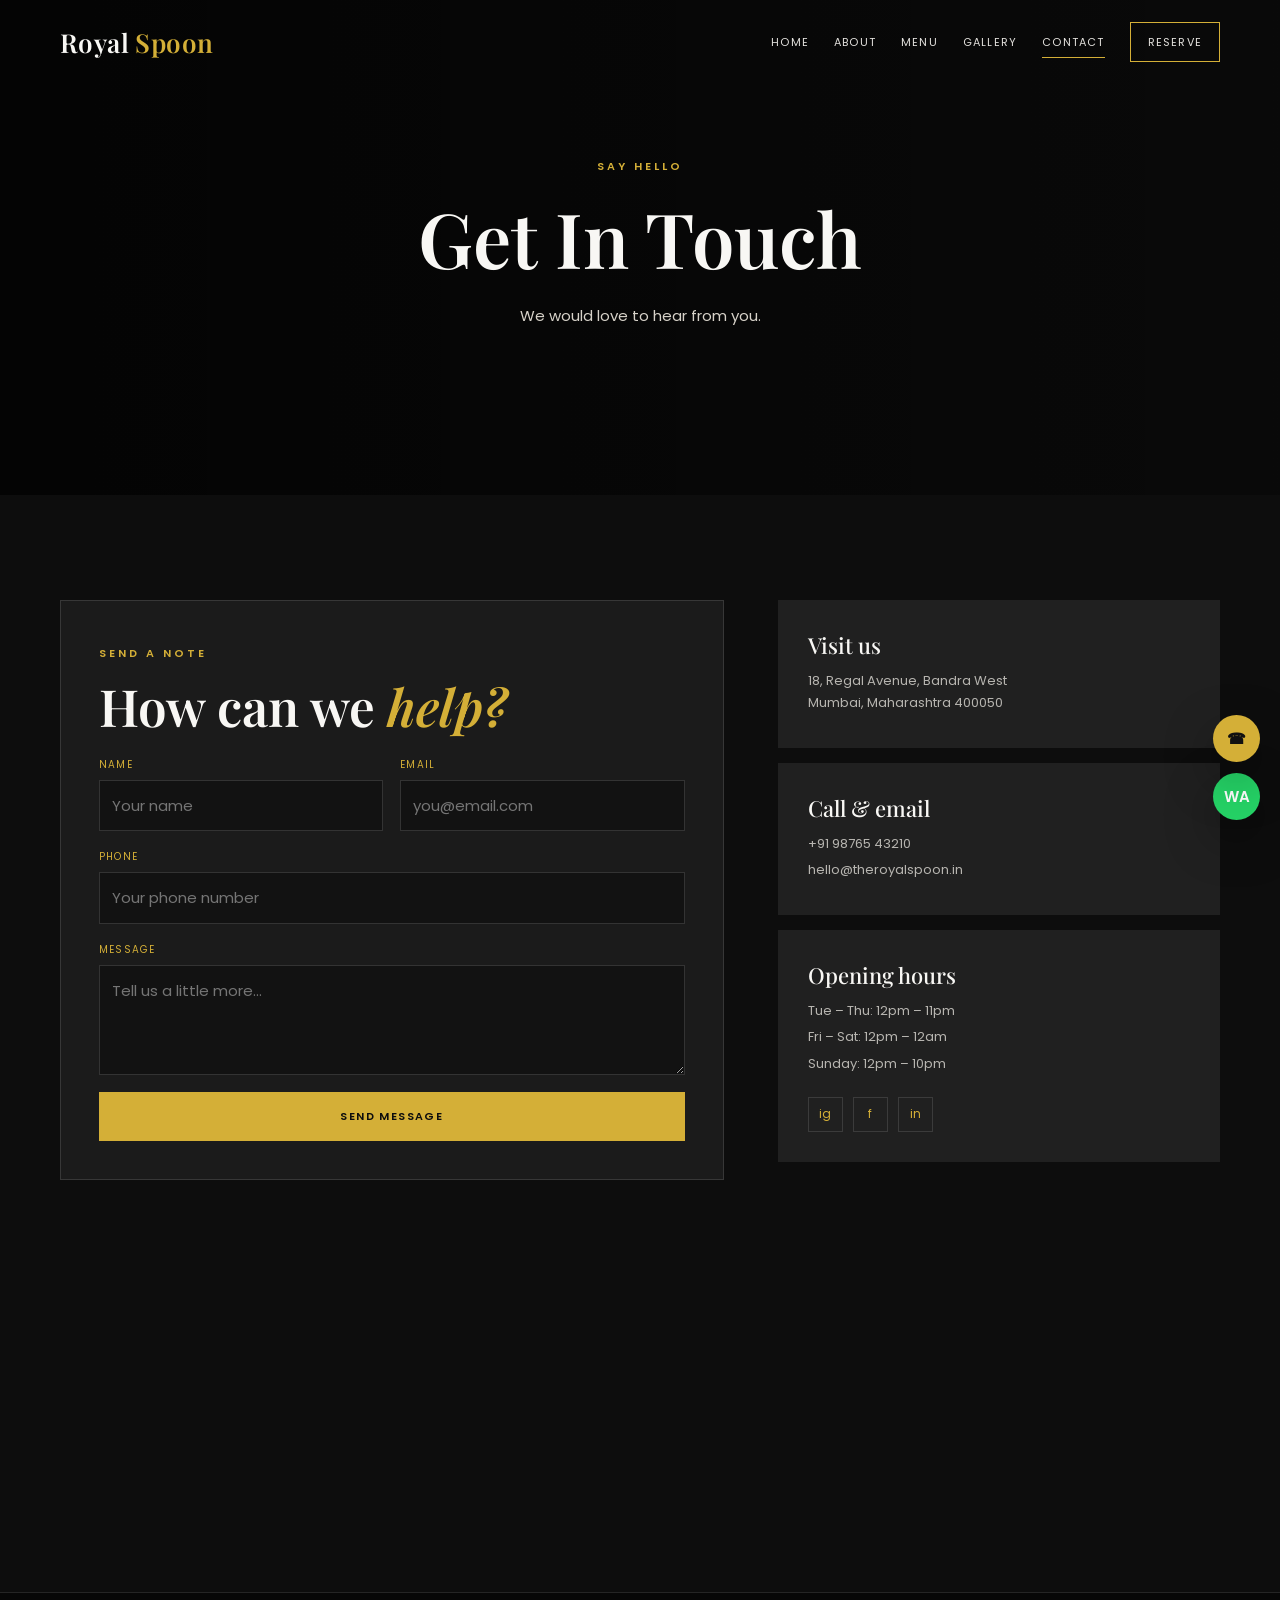
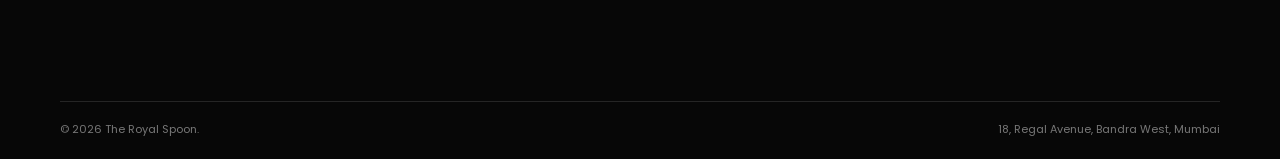
<file: golden_spoon/contact.html>
<!doctype html>
<html lang="en">

<head>
    <meta charset="utf-8">
    <meta name="viewport" content="width=device-width,initial-scale=1">
    <title>Contact | The Royal Spoon</title>
    <meta name="description" content="Contact The Royal Spoon, Mumbai.">
    <link rel="stylesheet" href="style.css">
</head>

<body>
    <div id="loader">
        <div class="loader-mark">The Royal Spoon</div>
    </div>
    <div id="progress"></div>
    <nav class="nav"><a class="brand" href="index.html">Royal <span>Spoon</span></a><button
            class="menu-toggle">☰</button>
        <div class="nav-links"><a href="index.html">Home</a><a href="about.html">About</a><a href="menu.html">Menu</a><a
                href="gallery.html">Gallery</a><a class="active" href="contact.html">Contact</a><a class="nav-cta"
                href="reservation.html">Reserve</a></div>
    </nav>
    <main>
        <header class="page-hero"
            style="--bg:url('https://images.unsplash.com/photo-1517248135467-4c7edcad34c4?auto=format&fit=crop&w=1800&q=85')">
            <div><span class="eyebrow">Say hello</span>
                <h1>Get In Touch</h1>
                <p>We would love to hear from you.</p>
            </div>
        </header>
        <section class="section">
            <div class="container contact-layout">
                <div class="form-panel reveal"><span class="eyebrow">Send a note</span>
                    <h2 class="title">How can we <i class="gold">help?</i></h2>
                    <form class="contact-form">
                        <div class="form-grid">
                            <div class="form-field"><label>Name</label><input required placeholder="Your name"></div>
                            <div class="form-field"><label>Email</label><input required type="email"
                                    placeholder="you@email.com"></div>
                            <div class="form-field full"><label>Phone</label><input type="tel"
                                    placeholder="Your phone number"></div>
                            <div class="form-field full"><label>Message</label><textarea required
                                    placeholder="Tell us a little more..."></textarea></div>
                            <div class="form-field full"><button class="btn" type="submit">Send Message</button></div>
                        </div>
                    </form>
                </div>
                <aside class="reveal">
                    <div class="info-card">
                        <h3>Visit us</h3>
                        <p>18, Regal Avenue, Bandra West<br>Mumbai, Maharashtra 400050</p>
                    </div>
                    <div class="info-card">
                        <h3>Call & email</h3>
                        <p>+91 98765 43210</p>
                        <p>hello@theroyalspoon.in</p>
                    </div>
                    <div class="info-card">
                        <h3>Opening hours</h3>
                        <p>Tue – Thu: 12pm – 11pm</p>
                        <p>Fri – Sat: 12pm – 12am</p>
                        <p>Sunday: 12pm – 10pm</p>
                        <div class="socials"><a href="#">ig</a><a href="#">f</a><a href="#">in</a></div>
                    </div>
                </aside>
            </div>
        </section><iframe class="map" title="The Royal Spoon location"
            src="https://www.google.com/maps?q=Bandra+West+Mumbai&output=embed" loading="lazy"></iframe>
    </main>
    <footer class="footer">
        <div class="container">
            <div class="copyright"><span>© 2026 The Royal Spoon.</span><span>18, Regal Avenue, Bandra West,
                    Mumbai</span></div>
        </div>
    </footer><a class="float whatsapp" href="https://wa.me/919876543210">WA</a><a class="float call"
        href="tel:+919876543210">☎</a><button class="float top">↑</button>
    <script src="script.js"></script>
</body>

</html>
</file>
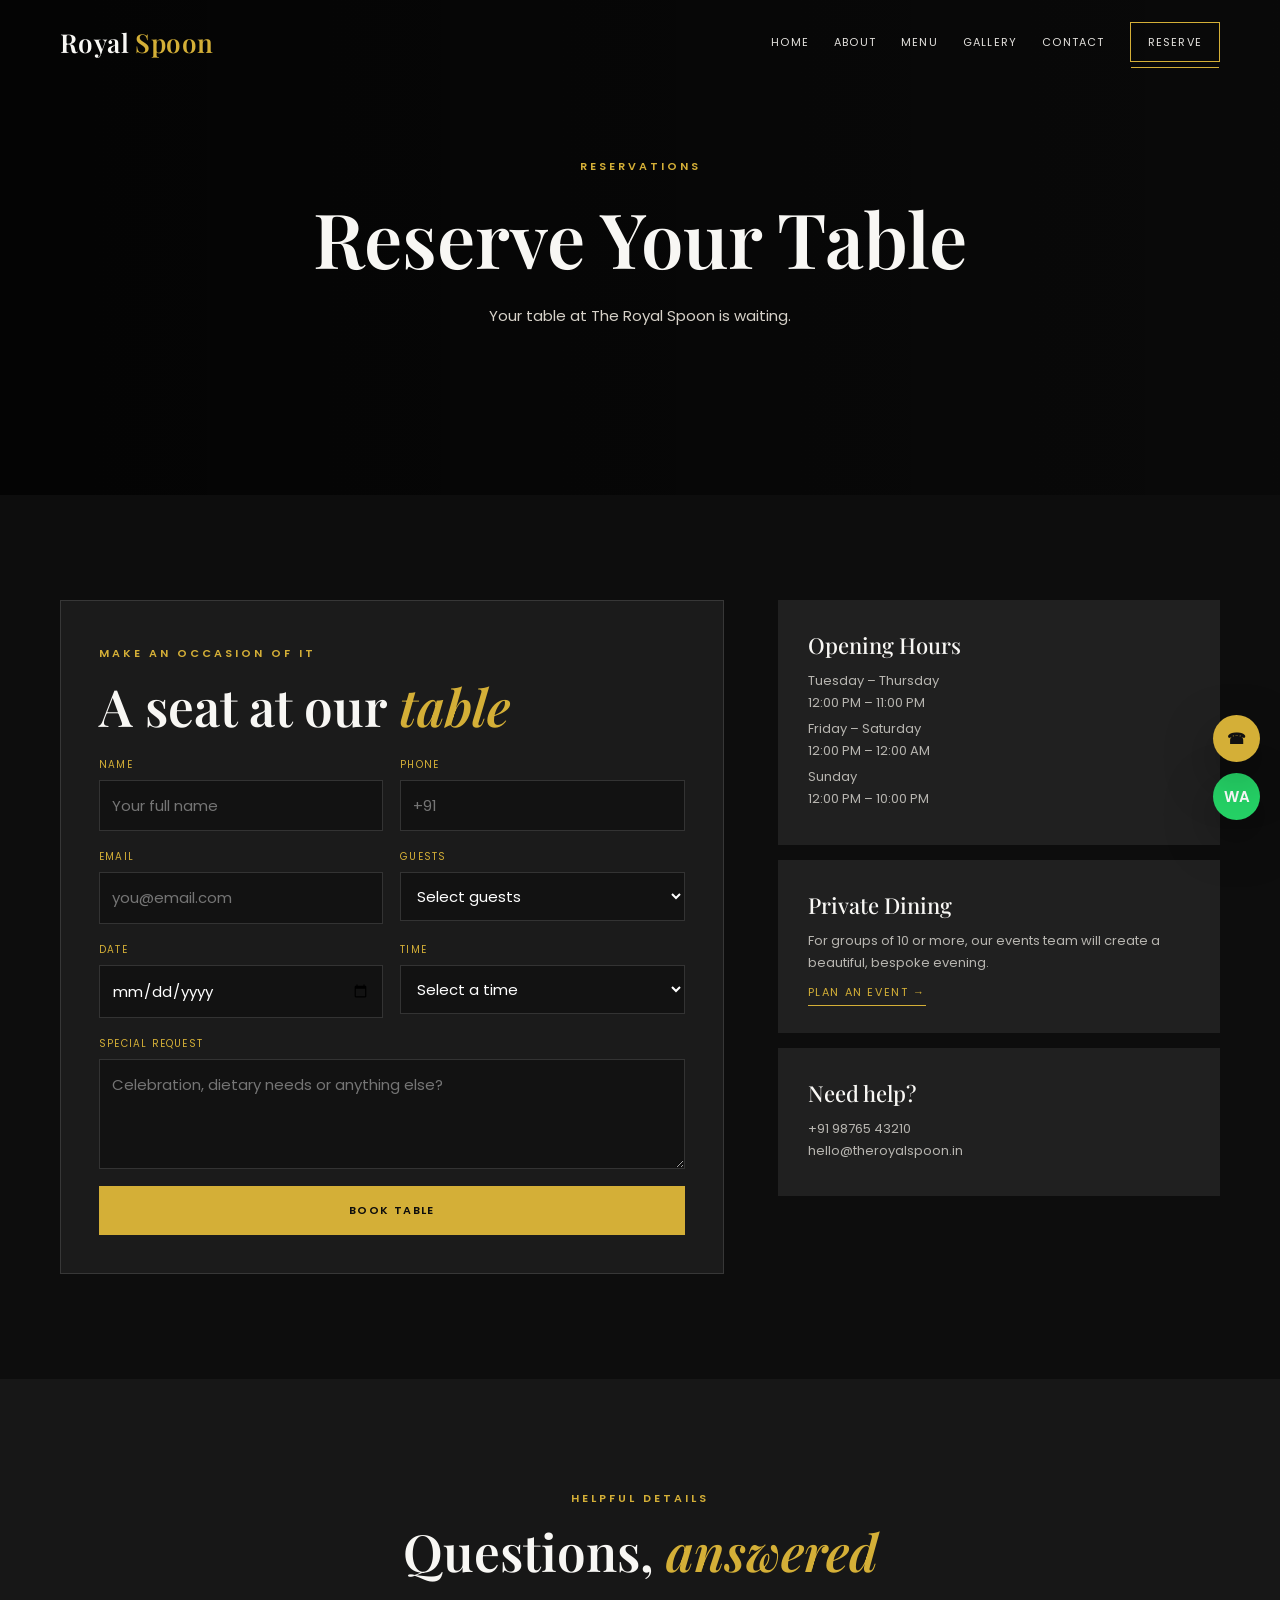
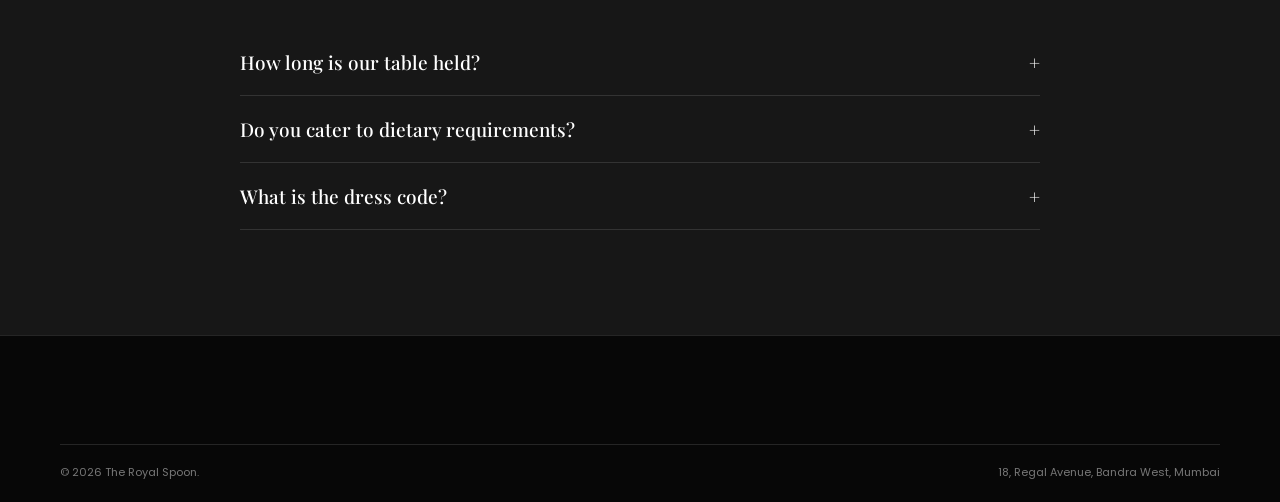
<file: golden_spoon/reservation.html>
<!doctype html>
<html lang="en">

<head>
    <meta charset="utf-8">
    <meta name="viewport" content="width=device-width,initial-scale=1">
    <title>Reservations | The Royal Spoon</title>
    <meta name="description" content="Reserve a table at The Royal Spoon.">
    <link rel="stylesheet" href="style.css">
</head>

<body>
    <div id="loader">
        <div class="loader-mark">The Royal Spoon</div>
    </div>
    <div id="progress"></div>
    <nav class="nav"><a class="brand" href="index.html">Royal <span>Spoon</span></a><button
            class="menu-toggle">☰</button>
        <div class="nav-links"><a href="index.html">Home</a><a href="about.html">About</a><a href="menu.html">Menu</a><a
                href="gallery.html">Gallery</a><a href="contact.html">Contact</a><a class="nav-cta active"
                href="reservation.html">Reserve</a></div>
    </nav>
    <main>
        <header class="page-hero"
            style="--bg:url('https://images.unsplash.com/photo-1414235077428-338989a2e8c0?auto=format&fit=crop&w=1800&q=85')">
            <div><span class="eyebrow">Reservations</span>
                <h1>Reserve Your Table</h1>
                <p>Your table at The Royal Spoon is waiting.</p>
            </div>
        </header>
        <section class="section">
            <div class="container reservation-layout">
                <div class="form-panel reveal"><span class="eyebrow">Make an occasion of it</span>
                    <h2 class="title">A seat at our <i class="gold">table</i></h2>
                    <form class="booking-form">
                        <div class="form-grid">
                            <div class="form-field"><label>Name</label><input required placeholder="Your full name">
                            </div>
                            <div class="form-field"><label>Phone</label><input required type="tel" placeholder="+91">
                            </div>
                            <div class="form-field"><label>Email</label><input required type="email"
                                    placeholder="you@email.com"></div>
                            <div class="form-field"><label>Guests</label><select required>
                                    <option value="">Select guests</option>
                                    <option>1 Guest</option>
                                    <option>2 Guests</option>
                                    <option>3 Guests</option>
                                    <option>4 Guests</option>
                                    <option>5+ Guests</option>
                                </select></div>
                            <div class="form-field"><label>Date</label><input required type="date"></div>
                            <div class="form-field"><label>Time</label><select required>
                                    <option value="">Select a time</option>
                                    <option>12:30 PM</option>
                                    <option>2:00 PM</option>
                                    <option>7:00 PM</option>
                                    <option>8:30 PM</option>
                                    <option>10:00 PM</option>
                                </select></div>
                            <div class="form-field full"><label>Special Request</label><textarea
                                    placeholder="Celebration, dietary needs or anything else?"></textarea></div>
                            <div class="form-field full"><button class="btn" type="submit">Book Table</button></div>
                        </div>
                    </form>
                </div>
                <aside class="reveal">
                    <div class="info-card">
                        <h3>Opening Hours</h3>
                        <p>Tuesday – Thursday<br>12:00 PM – 11:00 PM</p>
                        <p>Friday – Saturday<br>12:00 PM – 12:00 AM</p>
                        <p>Sunday<br>12:00 PM – 10:00 PM</p>
                    </div>
                    <div class="info-card">
                        <h3>Private Dining</h3>
                        <p>For groups of 10 or more, our events team will create a beautiful, bespoke evening.</p><a
                            class="text-link" href="contact.html">Plan an event →</a>
                    </div>
                    <div class="info-card">
                        <h3>Need help?</h3>
                        <p>+91 98765 43210<br>hello@theroyalspoon.in</p>
                    </div>
                </aside>
            </div>
        </section>
        <section class="section section-dark">
            <div class="container">
                <div class="section-heading"><span class="eyebrow">Helpful details</span>
                    <h2 class="title">Questions, <i class="gold">answered</i></h2>
                </div>
                <div class="faq">
                    <div class="faq-item"><button class="faq-q">How long is our table held? <span>+</span></button>
                        <div class="faq-a">We hold reservations for 15 minutes. Please call us if you are running late.
                        </div>
                    </div>
                    <div class="faq-item"><button class="faq-q">Do you cater to dietary requirements?
                            <span>+</span></button>
                        <div class="faq-a">Absolutely. Let us know in your request and our kitchen will take great care
                            of you.</div>
                    </div>
                    <div class="faq-item"><button class="faq-q">What is the dress code? <span>+</span></button>
                        <div class="faq-a">Smart casual. We invite you to dress for a special evening.</div>
                    </div>
                </div>
            </div>
        </section>
    </main>
    <div class="success">
        <div class="success-box">
            <div class="feature-icon">✦</div>
            <h2>Table Requested</h2>
            <p>Thank you. Our reservations team will confirm your table shortly.</p><button
                class="btn">Wonderful</button>
        </div>
    </div>
    <footer class="footer">
        <div class="container">
            <div class="copyright"><span>© 2026 The Royal Spoon.</span><span>18, Regal Avenue, Bandra West,
                    Mumbai</span></div>
        </div>
    </footer><a class="float whatsapp" href="https://wa.me/919876543210">WA</a><a class="float call"
        href="tel:+919876543210">☎</a><button class="float top">↑</button>
    <script src="script.js"></script>
</body>

</html>
</file>
<file: golden_spoon/style.css>
@import url('https://fonts.googleapis.com/css2?family=Playfair+Display:wght@500;600;700&family=Poppins:wght@300;400;500;600&display=swap');

:root {
    --gold: #d4af37;
    --gold-light: #f1d675;
    --ink: #0d0d0d;
    --charcoal: #171717;
    --card: #202020;
    --white: #f8f7f4;
    --muted: #b7b5b0;
    --line: rgba(255, 255, 255, .12);
    --shadow: 0 18px 50px rgba(0, 0, 0, .35)
}

* {
    box-sizing: border-box
}

html {
    scroll-behavior: smooth
}

body {
    margin: 0;
    background: var(--ink);
    color: var(--white);
    font: 400 15px/1.7 Poppins, Arial, sans-serif;
    overflow-x: hidden
}

body.loading {
    overflow: hidden
}

a {
    color: inherit;
    text-decoration: none
}

img {
    max-width: 100%;
    display: block
}

button,
input,
select,
textarea {
    font: inherit
}

.container {
    width: min(1160px, calc(100% - 40px));
    margin: auto
}

.section {
    padding: 105px 0
}

.eyebrow {
    color: var(--gold);
    letter-spacing: 3px;
    font-size: 11px;
    font-weight: 600;
    text-transform: uppercase
}

.title {
    font: 600 clamp(34px, 4vw, 58px)/1.16 'Playfair Display', serif;
    margin: 12px 0 20px
}

.lead {
    color: var(--muted);
    max-width: 620px
}

.gold {
    color: var(--gold)
}

.btn {
    display: inline-flex;
    align-items: center;
    justify-content: center;
    gap: 10px;
    padding: 14px 27px;
    border: 1px solid var(--gold);
    color: var(--ink);
    background: var(--gold);
    text-transform: uppercase;
    letter-spacing: 1.4px;
    font-size: 11px;
    font-weight: 600;
    transition: .3s;
    cursor: pointer
}

.btn:hover {
    background: transparent;
    color: var(--gold);
    transform: translateY(-3px)
}

.btn-outline {
    background: transparent;
    color: var(--white);
    border-color: rgba(255, 255, 255, .55)
}

.btn-outline:hover {
    border-color: var(--gold);
    color: var(--gold)
}

#loader {
    position: fixed;
    inset: 0;
    background: #090909;
    z-index: 1000;
    display: grid;
    place-items: center;
    transition: opacity .55s, visibility .55s
}

.loader-mark {
    font: 600 31px 'Playfair Display';
    color: var(--gold);
    letter-spacing: 1px
}

.loader-mark:after {
    content: '';
    display: block;
    margin: 15px auto 0;
    width: 38px;
    height: 1px;
    background: var(--gold);
    animation: load 1s infinite alternate
}

@keyframes load {
    to {
        width: 150px
    }
}

#progress {
    height: 3px;
    position: fixed;
    left: 0;
    top: 0;
    width: 0;
    background: var(--gold);
    z-index: 999
}

.nav {
    height: 84px;
    display: flex;
    align-items: center;
    justify-content: space-between;
    position: absolute;
    top: 0;
    left: 0;
    right: 0;
    z-index: 50;
    padding: 0 max(20px, calc((100% - 1160px)/2));
    transition: .3s
}

.nav.stuck {
    position: fixed;
    background: rgba(13, 13, 13, .94);
    backdrop-filter: blur(13px);
    height: 67px;
    border-bottom: 1px solid var(--line)
}

.brand {
    font: 600 26px 'Playfair Display';
    letter-spacing: .4px
}

.brand span {
    color: var(--gold)
}

.nav-links {
    display: flex;
    gap: 25px;
    align-items: center
}

.nav-links a {
    font-size: 11px;
    letter-spacing: 1.2px;
    text-transform: uppercase;
    color: #e3e1dd;
    position: relative
}

.nav-links a:after {
    content: '';
    position: absolute;
    bottom: -7px;
    left: 0;
    width: 0;
    height: 1px;
    background: var(--gold);
    transition: .25s
}

.nav-links a:hover:after,
.nav-links a.active:after {
    width: 100%
}

.nav-cta {
    padding: 10px 17px !important;
    border: 1px solid var(--gold)
}

.menu-toggle {
    display: none;
    background: transparent;
    border: 0;
    color: white;
    font-size: 24px
}

.hero {
    min-height: 100vh;
    display: grid;
    place-items: center;
    text-align: center;
    position: relative;
    background: linear-gradient(90deg, rgba(0, 0, 0, .73), rgba(0, 0, 0, .35)), url('https://images.unsplash.com/photo-1515003197210-e0cd71810b5f?auto=format&fit=crop&w=2200&q=85') center/cover
}

.hero-content {
    padding-top: 76px;
    max-width: 860px
}

.hero h1 {
    font: 600 clamp(48px, 8vw, 100px)/1.05 'Playfair Display';
    margin: 13px 0 17px
}

.hero p {
    font-size: 18px;
    color: #e7e2d8;
    margin: 0 0 33px
}

.hero-actions {
    display: flex;
    justify-content: center;
    gap: 14px;
    flex-wrap: wrap
}

.scroll-cue {
    position: absolute;
    bottom: 30px;
    left: 50%;
    transform: translateX(-50%);
    font-size: 10px;
    letter-spacing: 2px;
    text-transform: uppercase
}

.scroll-cue i {
    display: block;
    width: 1px;
    height: 34px;
    background: var(--gold);
    margin: 8px auto 0;
    animation: scroll 1.4s infinite
}

@keyframes scroll {
    0% {
        transform: scaleY(0);
        transform-origin: top
    }

    50% {
        transform: scaleY(1);
        transform-origin: top
    }

    51% {
        transform: scaleY(1);
        transform-origin: bottom
    }

    100% {
        transform: scaleY(0);
        transform-origin: bottom
    }
}

.page-hero {
    height: 55vh;
    min-height: 410px;
    display: grid;
    place-items: center;
    text-align: center;
    background: linear-gradient(90deg, rgba(0, 0, 0, .72), rgba(0, 0, 0, .3)), var(--bg) center/cover
}

.page-hero h1 {
    font: 600 clamp(44px, 6vw, 76px) 'Playfair Display';
    margin: 10px 0
}

.page-hero p {
    color: #d7d2c9
}

.split {
    display: grid;
    grid-template-columns: 1fr 1fr;
    gap: 74px;
    align-items: center
}

.image-frame {
    position: relative
}

.image-frame img {
    height: 530px;
    width: 100%;
    object-fit: cover
}

.image-frame:after {
    content: '';
    position: absolute;
    border: 1px solid var(--gold);
    inset: 20px -18px -18px 20px;
    z-index: -1
}

.text-link {
    font-size: 11px;
    text-transform: uppercase;
    letter-spacing: 1.6px;
    color: var(--gold);
    border-bottom: 1px solid var(--gold);
    padding-bottom: 5px
}

.section-dark {
    background: var(--charcoal)
}

.section-heading {
    text-align: center;
    max-width: 670px;
    margin: 0 auto 48px
}

.dish-grid {
    display: grid;
    grid-template-columns: repeat(3, 1fr);
    gap: 23px
}

.dish {
    background: var(--card);
    overflow: hidden;
    box-shadow: var(--shadow);
    transition: .35s
}

.dish:hover {
    transform: translateY(-8px)
}

.dish-media {
    height: 230px;
    overflow: hidden;
    position: relative
}

.dish-media img {
    height: 100%;
    width: 100%;
    object-fit: cover;
    transition: .6s
}

.dish:hover img {
    transform: scale(1.09)
}

.badge {
    position: absolute;
    top: 14px;
    left: 14px;
    padding: 4px 10px;
    background: var(--gold);
    color: #111;
    font-size: 9px;
    letter-spacing: 1px;
    text-transform: uppercase
}

.dish-body {
    padding: 20px
}

.dish-top {
    display: flex;
    justify-content: space-between;
    gap: 12px;
    align-items: start
}

.dish h3 {
    font: 600 20px 'Playfair Display';
    margin: 0
}

.price {
    color: var(--gold);
    white-space: nowrap;
    font: 600 18px 'Playfair Display'
}

.dish p {
    font-size: 12px;
    color: var(--muted);
    margin: 8px 0 0
}

.features {
    display: grid;
    grid-template-columns: repeat(3, 1fr);
    gap: 25px
}

.feature {
    padding: 27px;
    background: rgba(255, 255, 255, .03);
    border: 1px solid var(--line);
    text-align: center
}

.feature-icon {
    color: var(--gold);
    font-size: 27px
}

.feature h3 {
    font: 500 19px 'Playfair Display';
    margin: 10px 0 4px
}

.feature p {
    font-size: 12px;
    color: var(--muted);
    margin: 0
}

.chef {
    background: linear-gradient(90deg, #161616 0%, #161616 48%, transparent 48%), url('https://images.unsplash.com/photo-1577219491135-ce391730fb2c?auto=format&fit=crop&w=1500&q=85') right center/50% 100% no-repeat
}

.chef-copy {
    width: 50%;
    padding: 100px max(20px, calc((100% - 1160px)/2))
}

.socials {
    display: flex;
    gap: 10px;
    margin-top: 22px
}

.socials a {
    width: 35px;
    height: 35px;
    border: 1px solid var(--line);
    display: grid;
    place-items: center;
    color: var(--gold);
    font-size: 12px;
    transition: .3s
}

.socials a:hover {
    background: var(--gold);
    color: #111
}

.stats {
    display: grid;
    grid-template-columns: repeat(4, 1fr);
    text-align: center;
    gap: 15px
}

.stat b {
    display: block;
    color: var(--gold);
    font: 600 48px 'Playfair Display'
}

.stat span {
    font-size: 10px;
    letter-spacing: 1.5px;
    text-transform: uppercase;
    color: var(--muted)
}

.testimonial-wrap {
    max-width: 750px;
    margin: auto;
    overflow: hidden
}

.testimonial-track {
    display: flex;
    transition: .5s
}

.testimonial {
    min-width: 100%;
    text-align: center;
    padding: 15px 35px
}

.testimonial img {
    width: 62px;
    height: 62px;
    border-radius: 50%;
    object-fit: cover;
    margin: auto;
    border: 2px solid var(--gold)
}

.stars {
    color: var(--gold);
    letter-spacing: 3px;
    margin: 13px 0
}

.testimonial blockquote {
    font: 500 23px/1.55 'Playfair Display';
    margin: 0
}

.testimonial cite {
    display: block;
    margin-top: 14px;
    color: var(--muted);
    font-size: 12px;
    font-style: normal
}

.masonry {
    columns: 3;
    column-gap: 15px
}

.masonry img {
    width: 100%;
    margin: 0 0 15px;
    break-inside: avoid;
    object-fit: cover
}

.masonry a {
    display: block;
    overflow: hidden
}

.masonry a img {
    transition: .5s
}

.masonry a:hover img {
    transform: scale(1.06)
}

.cta {
    padding: 100px 0;
    text-align: center;
    background: linear-gradient(rgba(0, 0, 0, .62), rgba(0, 0, 0, .62)), url('https://images.unsplash.com/photo-1517248135467-4c7edcad34c4?auto=format&fit=crop&w=1800&q=85') center/cover
}

.cta .title {
    max-width: 600px;
    margin: 10px auto 24px
}

.footer {
    padding: 65px 0 20px;
    background: #070707;
    border-top: 1px solid var(--line)
}

.footer-grid {
    display: grid;
    grid-template-columns: 2fr 1fr 1fr 1.3fr;
    gap: 32px
}

.footer h4 {
    font: 500 18px 'Playfair Display';
    margin: 0 0 16px
}

.footer p,
.footer li {
    font-size: 12px;
    color: var(--muted);
    margin: 0 0 7px
}

.footer ul {
    padding: 0;
    margin: 0;
    list-style: none
}

.copyright {
    border-top: 1px solid var(--line);
    padding-top: 18px;
    margin-top: 43px;
    font-size: 11px;
    color: #777;
    display: flex;
    justify-content: space-between
}

.timeline {
    max-width: 830px;
    margin: 50px auto 0;
    border-left: 1px solid var(--gold);
    padding-left: 35px
}

.timeline-item {
    position: relative;
    padding: 0 0 38px
}

.timeline-item:before {
    content: '';
    position: absolute;
    left: -42px;
    top: 8px;
    width: 12px;
    height: 12px;
    background: var(--gold);
    border-radius: 50%
}

.timeline-year {
    color: var(--gold);
    font-size: 12px;
    letter-spacing: 2px
}

.timeline h3 {
    font: 500 23px 'Playfair Display';
    margin: 6px 0
}

.timeline p {
    color: var(--muted);
    font-size: 13px;
    margin: 0
}

.team {
    display: grid;
    grid-template-columns: repeat(3, 1fr);
    gap: 25px
}

.team-member img {
    height: 340px;
    width: 100%;
    object-fit: cover
}

.team-member h3 {
    font: 500 22px 'Playfair Display';
    margin: 13px 0 2px
}

.team-member p {
    font-size: 11px;
    letter-spacing: 1px;
    color: var(--gold);
    text-transform: uppercase
}

.achievements {
    display: grid;
    grid-template-columns: repeat(3, 1fr);
    gap: 20px
}

.achievement {
    padding: 30px;
    border: 1px solid var(--line);
    text-align: center
}

.achievement b {
    color: var(--gold);
    display: block;
    font: 500 37px 'Playfair Display'
}

.achievement span {
    font-size: 12px;
    color: var(--muted)
}

.menu-tools {
    display: flex;
    justify-content: space-between;
    gap: 20px;
    align-items: center;
    margin-bottom: 35px
}

.search {
    background: #202020;
    border: 1px solid var(--line);
    padding: 12px 16px;
    color: white;
    width: 290px;
    outline: none
}

.filters {
    display: flex;
    gap: 8px;
    flex-wrap: wrap
}

.filter {
    background: transparent;
    border: 1px solid var(--line);
    padding: 8px 13px;
    color: var(--muted);
    cursor: pointer;
    font-size: 11px
}

.filter.active,
.filter:hover {
    background: var(--gold);
    border-color: var(--gold);
    color: #111
}

.menu-grid {
    display: grid;
    grid-template-columns: repeat(3, 1fr);
    gap: 24px
}

.menu-item {
    background: #1d1d1d;
    display: flex;
    gap: 14px;
    padding: 12px;
    transition: .3s
}

.menu-item:hover {
    background: #282828
}

.menu-item img {
    width: 96px;
    height: 96px;
    object-fit: cover
}

.menu-item h3 {
    font: 500 18px 'Playfair Display';
    margin: 0
}

.menu-item p {
    font-size: 11px;
    color: var(--muted);
    margin: 5px 0
}

.diet {
    font-size: 9px;
    color: #75b875
}

.nonveg {
    color: #da7777
}

.menu-item .price {
    font-size: 15px
}

.gallery-grid {
    columns: 4;
    column-gap: 16px
}

.gallery-grid a {
    display: block;
    margin-bottom: 16px;
    overflow: hidden;
    position: relative
}

.gallery-grid img {
    width: 100%;
    transition: .5s
}

.gallery-grid a:after {
    content: '⌕';
    position: absolute;
    inset: 0;
    display: grid;
    place-items: center;
    font-size: 35px;
    color: white;
    background: rgba(212, 175, 55, .45);
    opacity: 0;
    transition: .3s
}

.gallery-grid a:hover:after {
    opacity: 1
}

.lightbox {
    position: fixed;
    z-index: 1001;
    inset: 0;
    background: rgba(0, 0, 0, .93);
    display: none;
    place-items: center;
    padding: 35px
}

.lightbox.open {
    display: grid
}

.lightbox img {
    max-height: 85vh;
    max-width: 90vw
}

.lightbox button {
    position: absolute;
    right: 25px;
    top: 18px;
    background: none;
    border: 0;
    color: white;
    font-size: 35px;
    cursor: pointer
}

.reservation-layout,
.contact-layout {
    display: grid;
    grid-template-columns: 1.2fr .8fr;
    gap: 54px
}

.form-panel {
    background: #1b1b1b;
    padding: 38px;
    border: 1px solid var(--line)
}

.form-grid {
    display: grid;
    grid-template-columns: 1fr 1fr;
    gap: 17px
}

.form-field {
    display: flex;
    flex-direction: column;
    gap: 7px
}

.form-field.full {
    grid-column: 1/-1
}

.form-field label {
    font-size: 10px;
    color: var(--gold);
    text-transform: uppercase;
    letter-spacing: 1.2px
}

.form-field input,
.form-field select,
.form-field textarea {
    width: 100%;
    color: white;
    background: #121212;
    border: 1px solid #333;
    padding: 12px;
    outline: none
}

.form-field textarea {
    height: 110px;
    resize: vertical
}

.form-field input:focus,
.form-field select:focus,
.form-field textarea:focus {
    border-color: var(--gold)
}

.info-card {
    padding: 30px;
    background: #202020;
    margin-bottom: 15px
}

.info-card h3 {
    font: 500 22px 'Playfair Display';
    margin: 0 0 10px
}

.info-card p {
    font-size: 13px;
    color: var(--muted);
    margin: 4px 0
}

.map {
    width: 100%;
    min-height: 300px;
    border: 0;
    filter: grayscale(1) contrast(1.1)
}

.faq {
    max-width: 800px;
    margin: auto
}

.faq-item {
    border-bottom: 1px solid var(--line)
}

.faq-q {
    width: 100%;
    text-align: left;
    padding: 20px 0;
    background: none;
    color: white;
    border: 0;
    cursor: pointer;
    display: flex;
    justify-content: space-between;
    font: 500 19px 'Playfair Display'
}

.faq-a {
    display: none;
    color: var(--muted);
    font-size: 13px;
    padding: 0 0 20px
}

.faq-item.open .faq-a {
    display: block
}

.newsletter {
    background: var(--gold);
    color: #111;
    padding: 57px 0
}

.newsletter-inner {
    display: flex;
    justify-content: space-between;
    align-items: center;
    gap: 40px
}

.newsletter .title {
    font-size: 32px;
    margin: 0
}

.newsletter-form {
    display: flex;
    min-width: 380px
}

.newsletter-form input {
    border: 0;
    padding: 14px;
    flex: 1;
    outline: 0
}

.newsletter-form button {
    border: 0;
    background: #111;
    color: white;
    padding: 0 22px;
    text-transform: uppercase;
    font-size: 10px;
    letter-spacing: 1px
}

.float {
    position: fixed;
    right: 20px;
    width: 47px;
    height: 47px;
    display: grid;
    place-items: center;
    border-radius: 50%;
    z-index: 40;
    box-shadow: var(--shadow);
    font-weight: 600
}

.whatsapp {
    bottom: 80px;
    background: #25d366;
    color: white
}

.call {
    bottom: 138px;
    background: var(--gold);
    color: #111
}

.top {
    bottom: 20px;
    background: #2b2b2b;
    color: var(--gold);
    border: 0;
    opacity: 0;
    visibility: hidden;
    cursor: pointer
}

.top.show {
    opacity: 1;
    visibility: visible
}

.reveal {
    opacity: 0;
    transform: translateY(24px);
    transition: .7s
}

.reveal.visible {
    opacity: 1;
    transform: none
}

.success {
    position: fixed;
    inset: 0;
    z-index: 1002;
    background: rgba(0, 0, 0, .8);
    display: none;
    place-items: center
}

.success.open {
    display: grid
}

.success-box {
    background: #1c1c1c;
    padding: 45px;
    text-align: center;
    border: 1px solid var(--gold);
    max-width: 410px
}

.success-box h2 {
    font: 500 33px 'Playfair Display';
    margin: 15px 0
}

.success-box p {
    color: var(--muted)
}

@media(max-width:850px) {
    .nav {
        height: 68px
    }

    .nav-links {
        display: none;
        position: absolute;
        top: 68px;
        left: 0;
        right: 0;
        padding: 20px;
        background: #131313;
        flex-direction: column;
        align-items: flex-start
    }

    .nav-links.open {
        display: flex
    }

    .menu-toggle {
        display: block
    }

    .split,
    .reservation-layout,
    .contact-layout {
        grid-template-columns: 1fr;
        gap: 42px
    }

    .chef {
        background: #161616
    }

    .chef-copy {
        width: auto;
        padding: 80px 20px
    }

    .dish-grid,
    .menu-grid {
        grid-template-columns: repeat(2, 1fr)
    }

    .features {
        grid-template-columns: repeat(2, 1fr)
    }

    .footer-grid {
        grid-template-columns: repeat(2, 1fr)
    }

    .gallery-grid {
        columns: 3
    }

    .stats {
        grid-template-columns: repeat(2, 1fr)
    }

    .newsletter-inner {
        display: block
    }

    .newsletter-form {
        min-width: 0;
        margin-top: 20px
    }

    .page-hero {
        height: 48vh
    }

    .section {
        padding: 75px 0
    }
}

@media(max-width:520px) {
    .container {
        width: min(100% - 30px, 1160px)
    }

    .hero h1 {
        font-size: 45px
    }

    .dish-grid,
    .menu-grid,
    .team,
    .achievements {
        grid-template-columns: 1fr
    }

    .features {
        grid-template-columns: 1fr
    }

    .form-grid {
        grid-template-columns: 1fr
    }

    .masonry {
        columns: 2
    }

    .gallery-grid {
        columns: 2
    }

    .menu-tools {
        display: block
    }

    .search {
        width: 100%;
        margin-bottom: 15px
    }

    .footer-grid {
        grid-template-columns: 1fr
    }

    .copyright {
        display: block
    }

    .image-frame img {
        height: 400px
    }

    .stat b {
        font-size: 39px
    }
}
</file>
